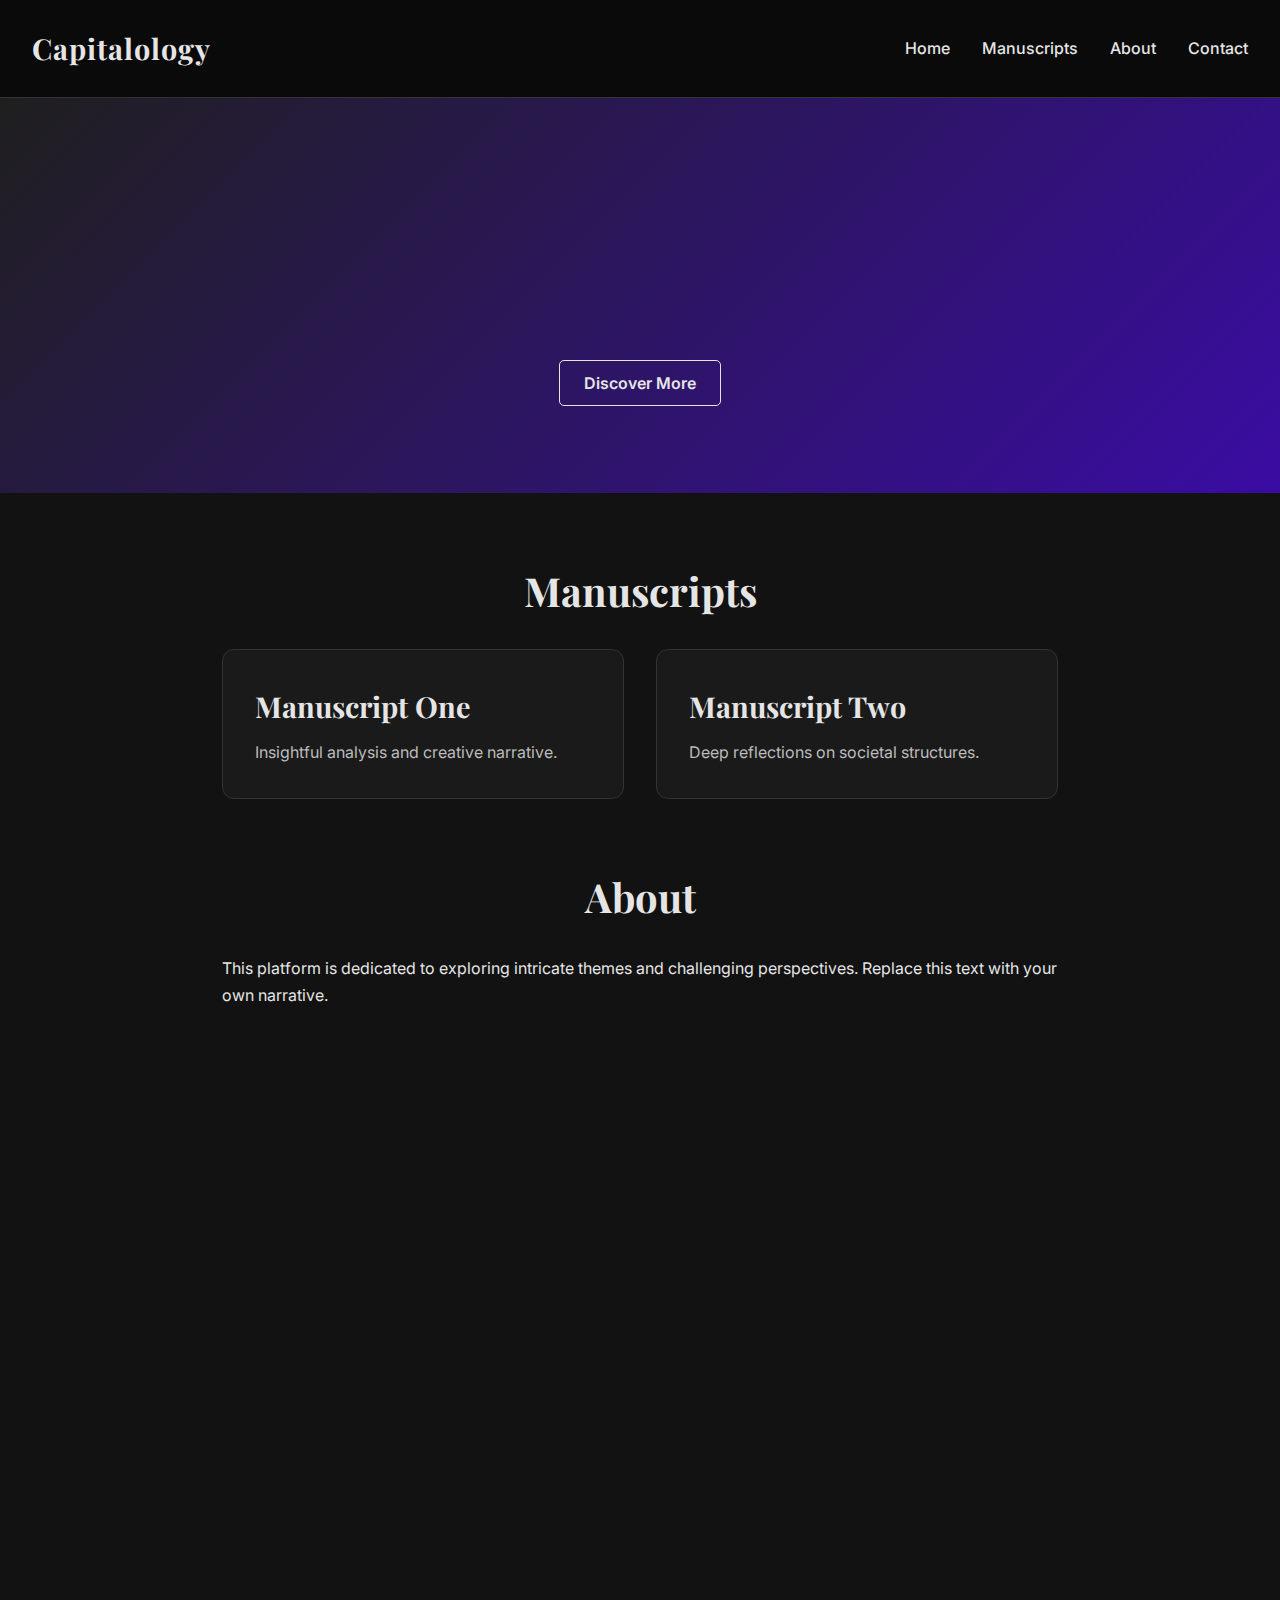
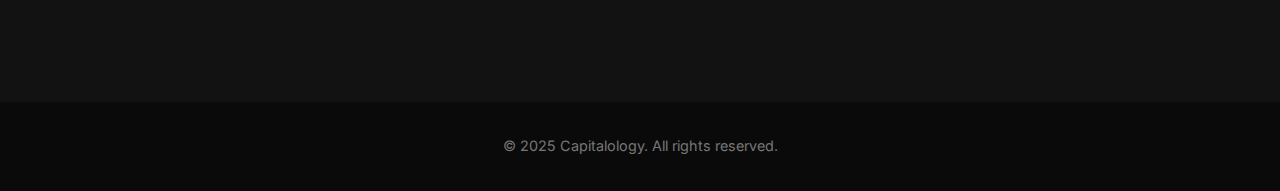
<file: index.html>
<!DOCTYPE html>
<html lang="en">
<head>
  <meta charset="UTF-8" />
  <meta name="viewport" content="width=device-width, initial-scale=1" />
  <title>Capitalology</title>
  <link rel="preconnect" href="https://fonts.googleapis.com" />
  <link rel="preconnect" href="https://fonts.gstatic.com" crossorigin />
  <link
    href="https://fonts.googleapis.com/css2?family=Playfair+Display:wght@500;800&family=Inter:wght@400;600&display=swap"
    rel="stylesheet"
  />
  <style>
    :root {
      --bg-dark: #121212;
      --bg-darker: #0a0a0a;
      --text-light: #e5e5e5;
      --text-muted: #bbb;
      --accent: #3a0ca3;
      --border-color: #333;
      --card-bg: #1a1a1a;
      --hover-bg: #1e1e1e;
    }
    /* Reset and Box Sizing */
    * {
      margin: 0;
      padding: 0;
      box-sizing: border-box;
    }
    body {
      font-family: 'Inter', sans-serif;
      background-color: var(--bg-dark);
      color: var(--text-light);
      line-height: 1.7;
      overflow-x: hidden;
    }
    /* Header and Navigation */
    header {
      background-color: var(--bg-darker);
      padding: 1.5rem 2rem;
      display: flex;
      justify-content: space-between;
      align-items: center;
      border-bottom: 1px solid var(--border-color);
      position: relative;
      z-index: 1000;
    }
    header h2 {
      font-family: 'Playfair Display', serif;
      font-size: 1.8rem;
      letter-spacing: 1px;
    }
    nav ul {
      list-style: none;
      display: flex;
      gap: 2rem;
    }
    nav ul li a {
      color: var(--text-light);
      text-decoration: none;
      font-weight: 500;
      transition: color 0.3s;
    }
    nav ul li a:hover {
      color: var(--accent);
    }
    /* Mobile Navigation */
    .menu-toggle {
      display: none;
      font-size: 1.8rem;
      cursor: pointer;
    }
    @media (max-width: 768px) {
      nav ul {
        flex-direction: column;
        background-color: var(--bg-darker);
        position: absolute;
        top: 100%;
        right: 0;
        width: 200px;
        padding: 1rem;
        border: 1px solid var(--border-color);
        opacity: 0;
        visibility: hidden;
        transition: opacity 0.3s;
      }
      nav ul.open {
        opacity: 1;
        visibility: visible;
      }
      .menu-toggle {
        display: block;
      }
    }
    /* Hero Section */
    .hero {
      text-align: center;
      padding: 6rem 2rem;
      background: linear-gradient(135deg, #1f1f1f, var(--accent));
      color: var(--text-light);
      position: relative;
      overflow: hidden;
    }
    .hero::after {
      content: "";
      position: absolute;
      top: 0;
      left: 0;
      width: 100%;
      height: 100%;
      background: url('https://source.unsplash.com/1600x900/?gothic') center/cover no-repeat;
      opacity: 0.15;
      z-index: -1;
    }
    .hero h1 {
      font-family: 'Playfair Display', serif;
      font-size: 3.5rem;
      margin-bottom: 1rem;
      letter-spacing: 1px;
      animation: fadeInDown 1s ease forwards;
      opacity: 0;
    }
    .hero p {
      font-size: 1.2rem;
      margin-bottom: 2rem;
      font-style: italic;
      color: var(--text-muted);
      animation: fadeInUp 1s ease forwards;
      opacity: 0;
      animation-delay: 0.5s;
    }
    .btn {
      background-color: transparent;
      color: var(--text-light);
      padding: 0.75rem 1.5rem;
      border: 1px solid var(--text-light);
      border-radius: 5px;
      text-decoration: none;
      font-weight: 600;
      transition: background-color 0.3s, transform 0.3s;
    }
    .btn:hover {
      background-color: var(--hover-bg);
      transform: translateY(-3px);
    }
    /* Sections */
    .section {
      max-width: 900px;
      margin: 4rem auto;
      padding: 0 2rem;
      animation: fadeIn 1s ease forwards;
      opacity: 0;
    }
    .section h2 {
      font-family: 'Playfair Display', serif;
      font-size: 2.5rem;
      margin-bottom: 1.5rem;
      color: var(--text-light);
      text-align: center;
    }
    .articles {
      display: grid;
      grid-template-columns: repeat(auto-fit, minmax(280px, 1fr));
      gap: 2rem;
    }
    .card {
      background: var(--card-bg);
      padding: 2rem;
      border-radius: 12px;
      border: 1px solid var(--border-color);
      transition: transform 0.3s, box-shadow 0.3s;
    }
    .card:hover {
      transform: translateY(-5px);
      box-shadow: 0 10px 20px rgba(0, 0, 0, 0.5);
    }
    .card h3 {
      font-family: 'Playfair Display', serif;
      font-size: 1.8rem;
      margin-bottom: 0.5rem;
      color: var(--text-light);
    }
    .card p {
      color: var(--text-muted);
    }
    /* Contact Section */
    .contact {
      background: var(--card-bg);
      padding: 2rem;
      border-radius: 12px;
      border: 1px solid #444;
    }
    .contact input,
    .contact textarea {
      width: 100%;
      padding: 1rem;
      margin-top: 1rem;
      background-color: var(--bg-dark);
      color: var(--text-light);
      border: 1px solid var(--border-color);
      border-radius: 8px;
      font-family: 'Inter', sans-serif;
    }
    .contact button {
      margin-top: 1rem;
      padding: 0.75rem 1.5rem;
      background-color: var(--accent);
      color: #fff;
      border: none;
      border-radius: 8px;
      font-weight: bold;
      cursor: pointer;
      transition: background-color 0.3s, transform 0.3s;
    }
    .contact button:hover {
      background-color: var(--hover-bg);
      transform: translateY(-2px);
    }
    footer {
      text-align: center;
      padding: 2rem;
      background-color: var(--bg-darker);
      color: #777;
      margin-top: 4rem;
      font-size: 0.9rem;
    }
    /* Animations */
    @keyframes fadeInDown {
      0% {
        opacity: 0;
        transform: translateY(-20px);
      }
      100% {
        opacity: 1;
        transform: translateY(0);
      }
    }
    @keyframes fadeInUp {
      0% {
        opacity: 0;
        transform: translateY(20px);
      }
      100% {
        opacity: 1;
        transform: translateY(0);
      }
    }
    @keyframes fadeIn {
      0% {
        opacity: 0;
      }
      100% {
        opacity: 1;
      }
    }
  </style>
</head>
<body>
  <header>
    <h2>Capitalology</h2>
    <div class="menu-toggle" id="mobile-menu">&#9776;</div>
    <nav>
      <ul id="nav-list">
        <li><a href="#home">Home</a></li>
        <li><a href="#blog">Manuscripts</a></li>
        <li><a href="#about">About</a></li>
        <li><a href="#contact">Contact</a></li>
      </ul>
    </nav>
  </header>

  <section class="hero" id="home">
    <h1>Explore. Reflect. Transcend.</h1>
    <p>A Gothic journey through modern dynamics.</p>
    <a href="#blog" class="btn">Discover More</a>
  </section>

  <section class="section" id="blog">
    <h2>Manuscripts</h2>
    <div class="articles">
      <div class="card">
        <h3>Manuscript One</h3>
        <p>Insightful analysis and creative narrative.</p>
      </div>
      <div class="card">
        <h3>Manuscript Two</h3>
        <p>Deep reflections on societal structures.</p>
      </div>
      <!-- Add more cards as needed -->
    </div>
  </section>

  <section class="section" id="about">
    <h2>About</h2>
    <p>
      This platform is dedicated to exploring intricate themes and challenging
      perspectives. Replace this text with your own narrative.
    </p>
  </section>

  <section class="section" id="contact">
    <h2>Contact</h2>
    <div class="contact">
      <form>
        <label for="name">Name</label>
        <input type="text" id="name" name="name" placeholder="Your name" required />

        <label for="email">Email</label>
        <input type="email" id="email" name="email" placeholder="Your email" required />

        <label for="message">Message</label>
        <textarea id="message" name="message" rows="5" placeholder="Your message" required></textarea>

        <button type="submit">Send</button>
      </form>
    </div>
  </section>

  <footer>
    <p>&copy; 2025 Capitalology. All rights reserved.</p>
  </footer>

  <script>
    // Mobile menu toggle
    const menuToggle = document.getElementById("mobile-menu");
    const navList = document.getElementById("nav-list");
    menuToggle.addEventListener("click", () => {
      navList.classList.toggle("open");
    });

    // Section fade-in on scroll
    const sections = document.querySelectorAll(".section");
    const observerOptions = {
      threshold: 0.1,
    };
    const observer = new IntersectionObserver((entries) => {
      entries.forEach((entry) => {
        if (entry.isIntersecting) {
          entry.target.style.opacity = 1;
          entry.target.style.transform = "none";
        }
      });
    }, observerOptions);
    sections.forEach((section) => observer.observe(section));
  </script>
</body>
</html>
</file>
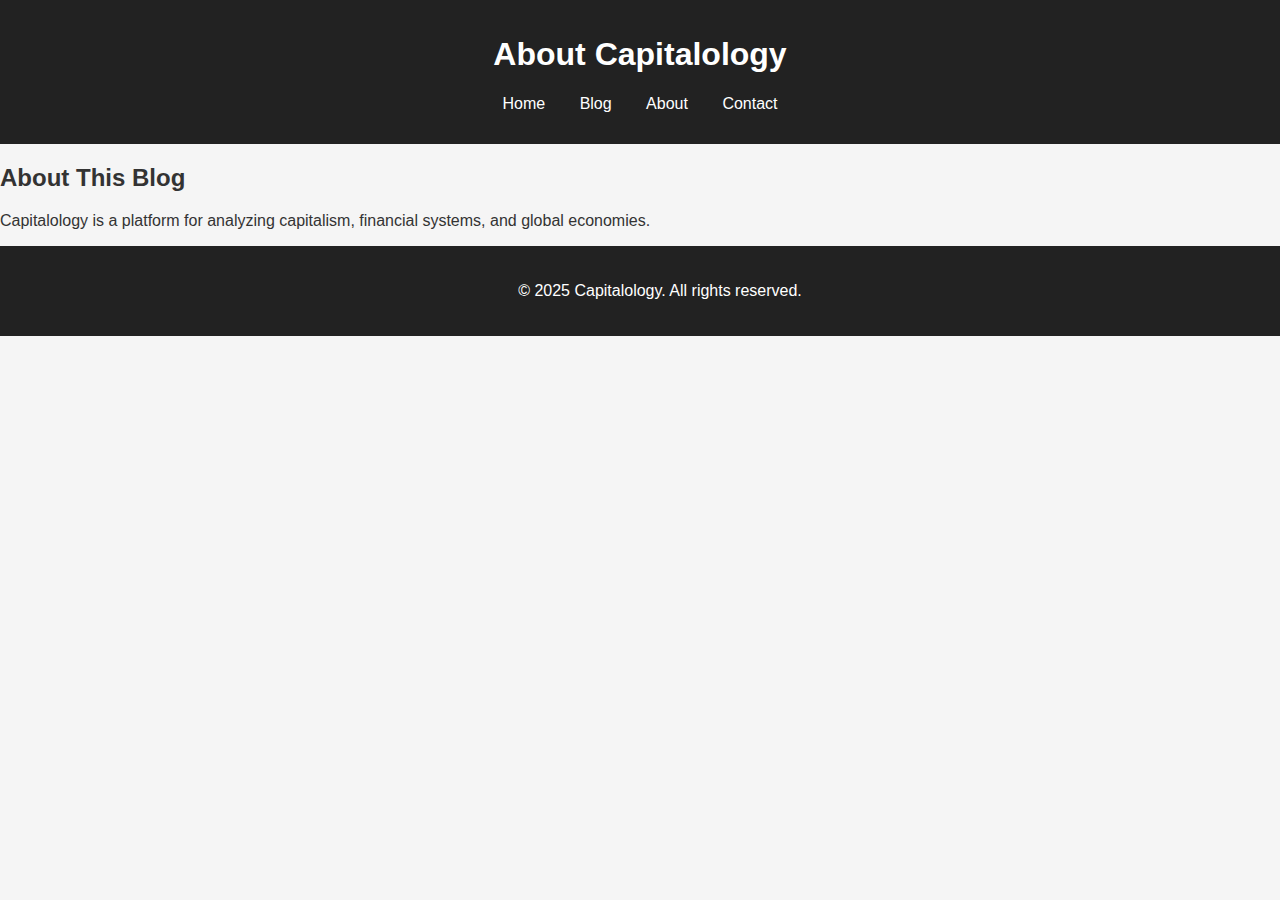
<file: about.html>
<!DOCTYPE html>
<html lang="en">
<head>
    <meta charset="UTF-8">
    <meta name="viewport" content="width=device-width, initial-scale=1.0">
    <title>About Capitalology</title>
    <link rel="stylesheet" href="styles.css">
</head>
<body>
    <header>
        <h1>About Capitalology</h1>
        <nav>
            <ul>
                <li><a href="index.html">Home</a></li>
                <li><a href="blog.html">Blog</a></li>
                <li><a href="about.html">About</a></li>
                <li><a href="contact.html">Contact</a></li>
            </ul>
        </nav>
    </header>
    <section>
        <h2>About This Blog</h2>
        <p>Capitalology is a platform for analyzing capitalism, financial systems, and global economies.</p>
    </section>
    <footer>
        <p>&copy; 2025 Capitalology. All rights reserved.</p>
    </footer>
</body>
</html>
</file>
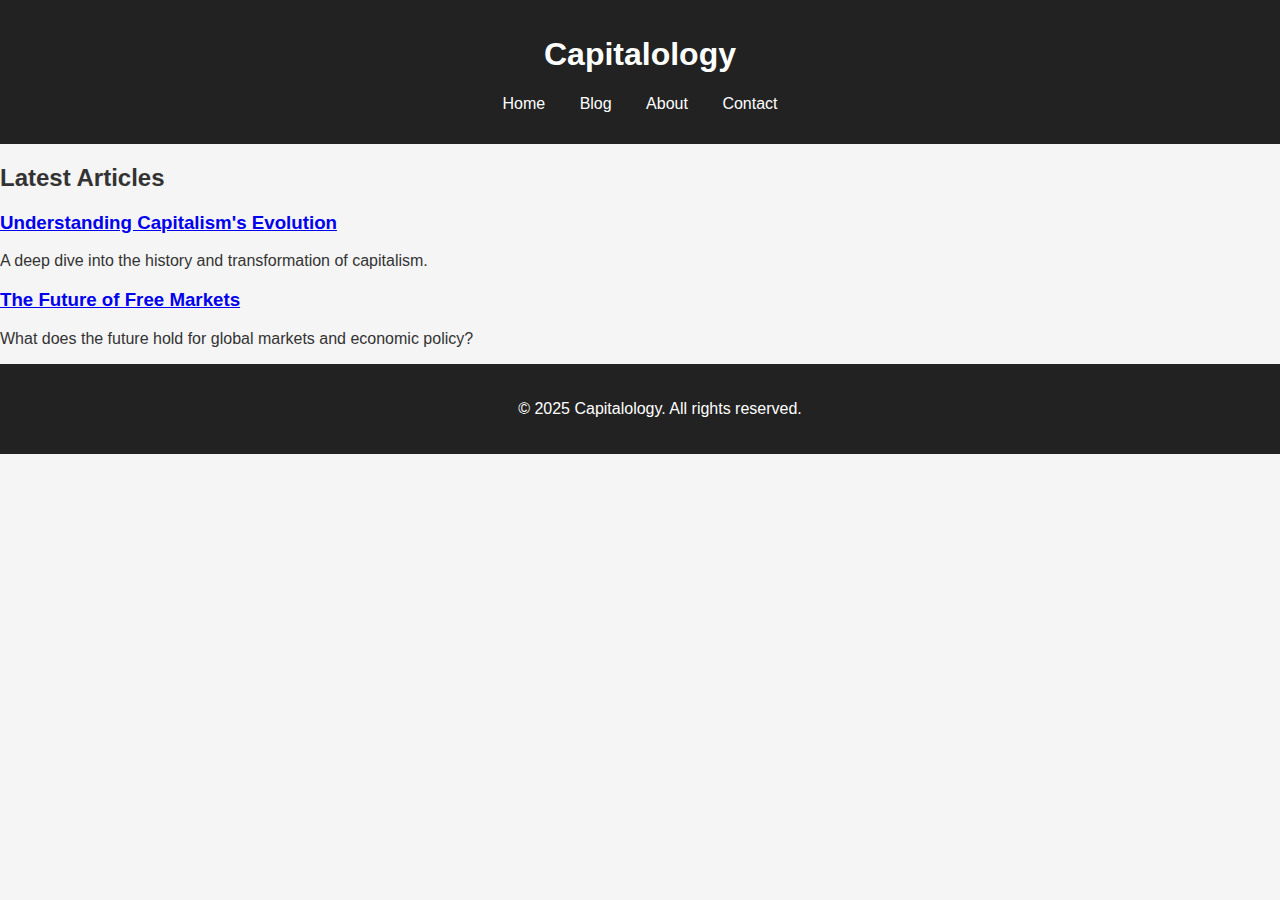
<file: blog.html>
<!DOCTYPE html>
<html lang="en">
<head>
    <meta charset="UTF-8">
    <meta name="viewport" content="width=device-width, initial-scale=1.0">
    <title>Capitalology - Blog</title>
    <link rel="stylesheet" href="styles.css">
</head>
<body>
    <header>
        <h1>Capitalology</h1>
        <nav>
            <ul>
                <li><a href="index.html">Home</a></li>
                <li><a href="blog.html">Blog</a></li>
                <li><a href="about.html">About</a></li>
                <li><a href="contact.html">Contact</a></li>
            </ul>
        </nav>
    </header>
    <section class="blog-list">
        <h2>Latest Articles</h2>
        <article>
            <h3><a href="#">Understanding Capitalism's Evolution</a></h3>
            <p>A deep dive into the history and transformation of capitalism.</p>
        </article>
        <article>
            <h3><a href="#">The Future of Free Markets</a></h3>
            <p>What does the future hold for global markets and economic policy?</p>
        </article>
    </section>
    <footer>
        <p>&copy; 2025 Capitalology. All rights reserved.</p>
    </footer>
</body>
</html>
</file>
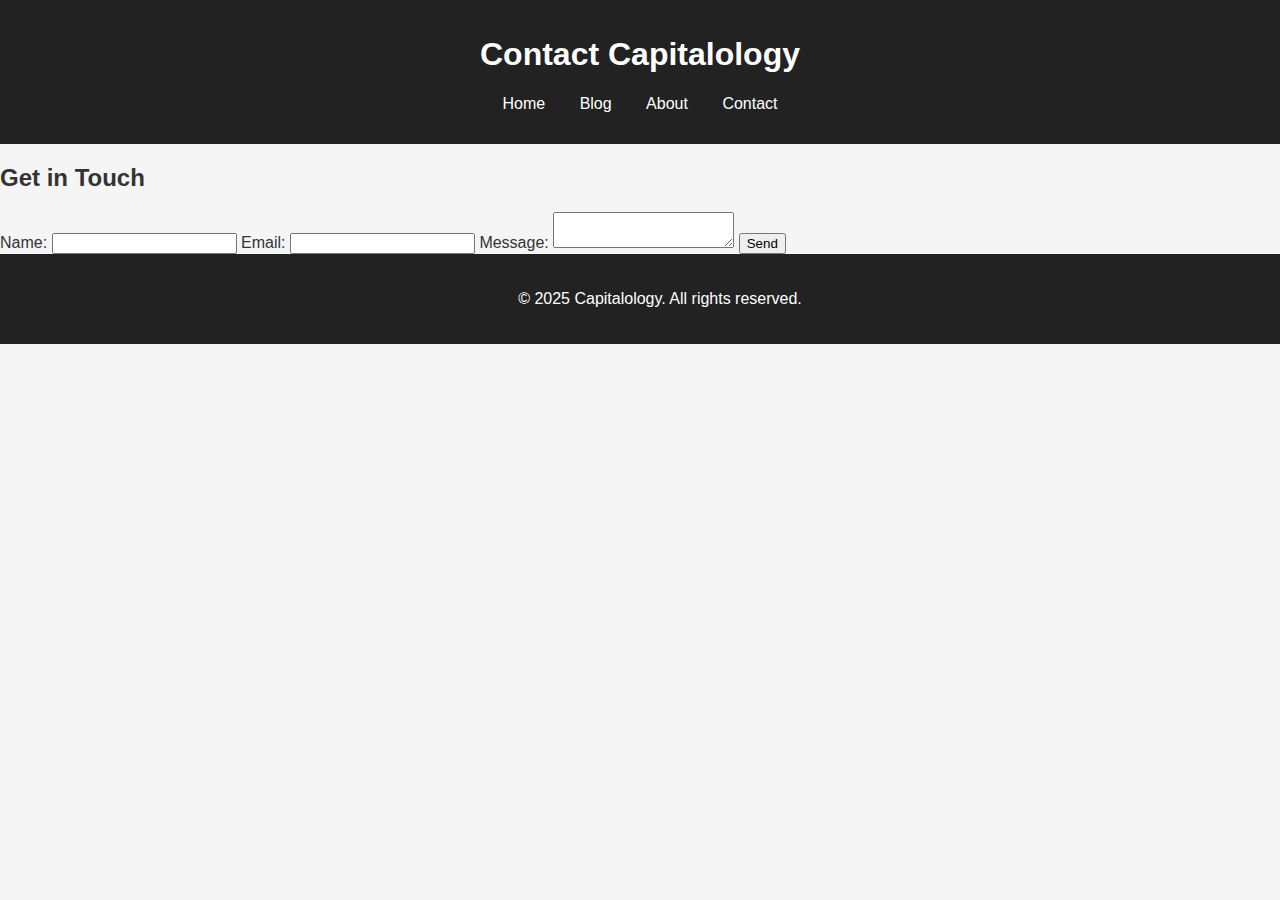
<file: contact.html>
<!DOCTYPE html>
<html lang="en">
<head>
    <meta charset="UTF-8">
    <meta name="viewport" content="width=device-width, initial-scale=1.0">
    <title>Contact Capitalology</title>
    <link rel="stylesheet" href="styles.css">
</head>
<body>
    <header>
        <h1>Contact Capitalology</h1>
        <nav>
            <ul>
                <li><a href="index.html">Home</a></li>
                <li><a href="blog.html">Blog</a></li>
                <li><a href="about.html">About</a></li>
                <li><a href="contact.html">Contact</a></li>
            </ul>
        </nav>
    </header>
    <section>
        <h2>Get in Touch</h2>
        <form>
            <label>Name:</label>
            <input type="text" required>
            <label>Email:</label>
            <input type="email" required>
            <label>Message:</label>
            <textarea required></textarea>
            <button type="submit">Send</button>
        </form>
    </section>
    <footer>
        <p>&copy; 2025 Capitalology. All rights reserved.</p>
    </footer>
</body>
</html>
</file>
<file: styles.css>
body {
    font-family: Arial, sans-serif;
    margin: 0;
    padding: 0;
    background-color: #f5f5f5;
    color: #333;
}
header {
    background-color: #222;
    color: white;
    padding: 15px;
    text-align: center;
}
nav ul {
    list-style: none;
    padding: 0;
}
nav ul li {
    display: inline;
    margin: 0 15px;
}
nav ul li a {
    color: white;
    text-decoration: none;
}
.hero {
    text-align: center;
    padding: 50px;
    background: #e3e3e3;
}
footer {
    text-align: center;
    padding: 20px;
    background-color: #222;
    color: white;
    position: relative;
    bottom: 0;
    width: 100%;
}
</file>
